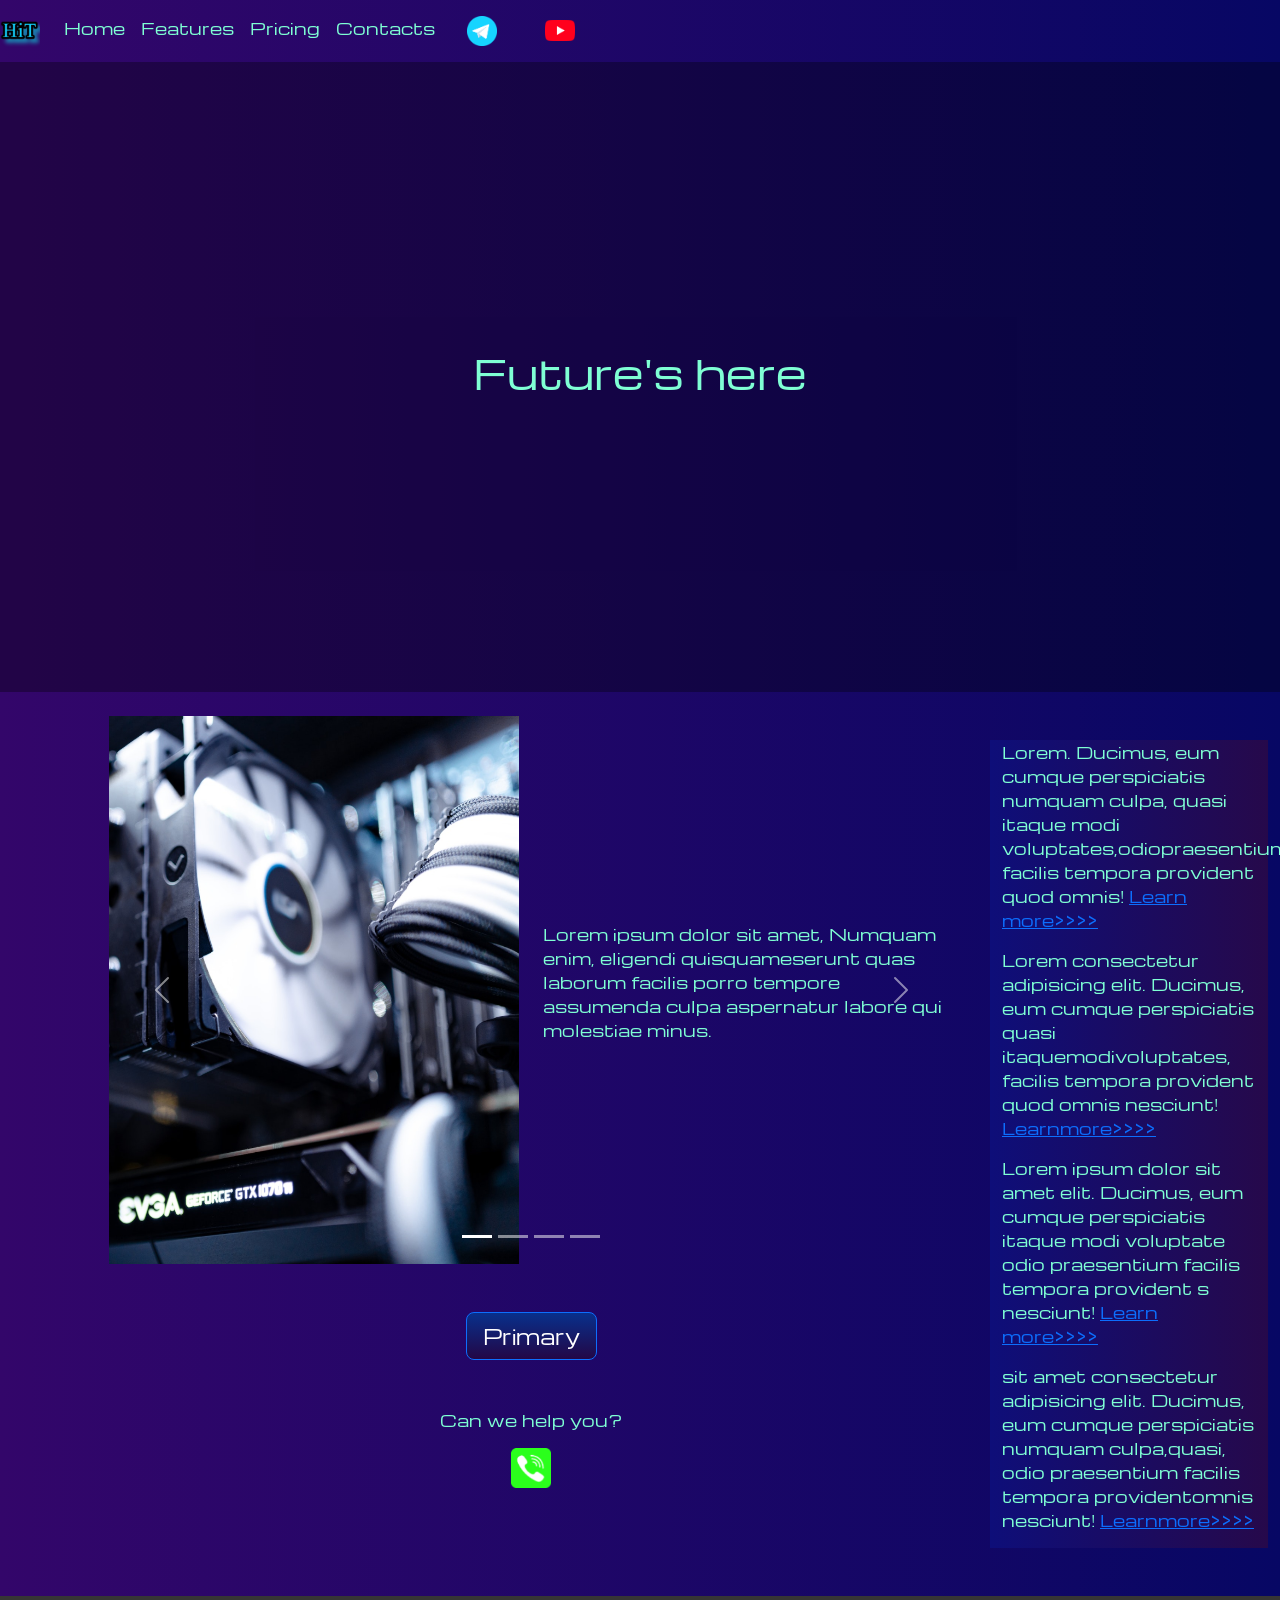
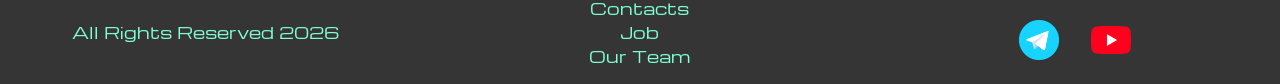
<file: index.html>
<!DOCTYPE html>
<html lang="en">

<head>
    <meta charset="UTF-8">
    <meta name="viewport" content="width=device-width, initial-scale=1.0">
    <link rel="apple-touch-icon" sizes="180x180" href="/apple-touch-icon.png">
    <link rel="icon" type="image/png" sizes="32x32" href="/favicon-32x32.png">
    <link rel="icon" type="image/png" sizes="16x16" href="/favicon-16x16.png">
    <link rel="manifest" href="/site.webmanifest">
    <title>HiT</title>
    <link href="https://cdn.jsdelivr.net/npm/bootstrap@5.3.8/dist/css/bootstrap.min.css" rel="stylesheet"
        integrity="sha384-sRIl4kxILFvY47J16cr9ZwB07vP4J8+LH7qKQnuqkuIAvNWLzeN8tE5YBujZqJLB" crossorigin="anonymous">
    <link rel="stylesheet" href="sources/styles/mystyle.css">
    <link rel="stylesheet" href="sources/styles/bgvideo.css">
</head>

<body>
    <header>
        
        <nav class="navbar navbar-expand-lg bg-dark>
            <div class="container-fluid">
                <a class="navbar-brand" href="index.html"><img src="sources/images/logo.png" alt=""></a>
                <button class="navbar-toggler" type="button" data-bs-toggle="collapse" data-bs-target="#navbarNavDropdown"
                    aria-controls="navbarNavDropdown" aria-expanded="false" aria-label="Toggle navigation">
                    <span class="navbar-toggler-icon"></span>
                </button>
                <div class="collapse navbar-collapse" id="navbarNavDropdown">
                    <ul class="navbar-nav">
                        <li class="nav-item">
                            <a class="nav-link" aria-current="page" href="index.html">Home</a>
                        </li>
                        <li class="nav-item">
                            <a class="nav-link" href="#">Features</a>
                        </li>
                        <li class="nav-item">
                            <a class="nav-link" href="pricing.html">Pricing</a>
                        </li>
                        <li class="nav-item">
                            <a class="nav-link" href="pricing.html">Contacts</a>
                        </li>
                        <li class="nav-item">
                            <a class="nav-link" href="pricing.html">
                                <img style="width: 30px; margin-inline: 1em;" src="sources/files/tg.png" alt="...">
                            </a>
                        </li>
                        <li class="nav-item">
                            <a class="nav-link" href="pricing.html">
                                <img style="width: 30px; margin-inline: 1em;" src="sources/files/yt.png" alt="...">
                            </a>
                        </li>
                    </ul>
                </div>
            
            </div>
            
        </nav>
        
    </header>


    <section>
        <div class="bgvideo">
            <video src="sources/files/1110100_Seashore_Deep_1280x720.mp4" type="video/mp4" autoplay muted loop></video>
            <div class="effect"></div>
            <div class="video-text">
                <h1>Future's here</h1>
            </div>
        </div>


        <div class="continer-fluid mt-4">
            <div class="row">

                <div class="col-lg-1 col-md-12">
                </div>

                <div class="col-lg-8 col-md-12">
                    <div class="row">
                        <div id="carouselExampleIndicators" class="carousel slide" data-bs-ride="true">
                            <div class="carousel-indicators">
                                <button type="button" data-bs-target="#carouselExampleIndicators" data-bs-slide-to="0"
                                    class="active" aria-current="true" aria-label="Slide 1"></button>
                                <button type="button" data-bs-target="#carouselExampleIndicators" data-bs-slide-to="1"
                                    aria-label="Slide 2"></button>
                                <button type="button" data-bs-target="#carouselExampleIndicators" data-bs-slide-to="2"
                                    aria-label="Slide 3"></button>
                                <button type="button" data-bs-target="#carouselExampleIndicators" data-bs-slide-to="3"
                                    aria-label="Slide 4"></button>
                            </div>
                            <div class="carousel-inner">
                                <div class="carousel-item active">
                                    <div class="d-block w-100">
                                        <div class="row">
                                            <div class="col-lg-6 col-md-6">
                                                <img src="sources/images/other.png" class="w-100">
                                            </div>
                                            <div class="col-lg-6 col-md-6 slide-text">
                                                <p>Lorem ipsum dolor sit amet, Numquam enim, eligendi quisquameserunt
                                                    quas laborum facilis porro tempore assumenda culpa aspernatur labore
                                                    qui molestiae minus.</p>
                                            </div>
                                        </div>
                                    </div>
                                </div>
                                <div class="carousel-item">
                                    <div class="d-block w-100">
                                        <div class="row">
                                            <div class="col-lg-6 col-md-6">
                                                <img src="sources/images/laptop.png" class="w-100">
                                            </div>
                                            <div class="col-lg-6 col-md-6 slide-text">
                                                <p>Lorem ipsum dolor sit amet, consectetur adipisicing elit. Numquam
                                                    enim, laborum facilis porro tempore assumenda culpa aspernatur
                                                    labore qui molestiae minus.></p>
                                            </div>
                                        </div>
                                    </div>
                                </div>
                                <div class="carousel-item">
                                    <div class="d-block w-100">
                                        <div class="row">
                                            <div class="col-lg-6 col-md-6">
                                                <img src="sources/images/gpu.png" class="w-100">
                                            </div>
                                            <div class="col-lg-6 col-md-6  slide-text">
                                                <p>Lorem ipsum dolor sit amet, consectetur adipisicing elit. Numquam
                                                    enim, eligendi quisquam voluptatibu.</p>
                                            </div>
                                        </div>
                                    </div>
                                </div>
                                <div class="carousel-item">
                                    <div class="d-block w-100">
                                        <div class="row">
                                            <div class="col-lg-6 col-md-6">
                                                <img src="sources/images/acc.png" class="w-100">
                                            </div>
                                            <div class="col-lg-6 col-md-6 slide-text">
                                                <p>Lorem ipsum dolor sit amet, Numquam enim, eligendi quisquameserunt
                                                    quas laborum facilis porro tempore assumenda culpa aspernatur labore
                                                    qui molestiae minus.</p>
                                            </div>
                                        </div>
                                    </div>
                                </div>
                            </div>
                            <button class="carousel-control-prev" type="button"
                                data-bs-target="#carouselExampleIndicators" data-bs-slide="prev">
                                <span class="carousel-control-prev-icon" aria-hidden="true"></span>
                                <span class="visually-hidden">Previous</span>
                            </button>
                            <button class="carousel-control-next" type="button"
                                data-bs-target="#carouselExampleIndicators" data-bs-slide="next">
                                <span class="carousel-control-next-icon" aria-hidden="true"></span>
                                <span class="visually-hidden">Next</span>
                            </button>
                        </div>

                        <div class="col-lg-12 col-md-12 text-center mt-4">
                            <button type="button" class="btn btn-primary btn-lg my-4">Primary</button>
                        </div>

                        <div class="col-lg-12 col-md-12 text-center mt-4">
                            <p>Can we help you?</p>
                        </div>
                        <div class="col-lg-12 col-md-12 text-center">
                            <img class="call-anim" style="width: 40px;" src="sources/files/phone.png" alt="...">
                        </div>

                    </div>
                </div>

                <div class="col-lg-3 col-md-12">
                    <div class="row px-4">
                        <div class="col-lg-12 sidebar my-4">
                            <p>Lorem. Ducimus, eum cumque perspiciatis numquam culpa, quasi itaque modi
                                voluptates,odiopraesentium facilis tempora provident quod omnis! <a href="#">Learn
                                    more>>>></a></p>
                            <p>Lorem consectetur adipisicing elit. Ducimus, eum cumque perspiciatis quasi
                                itaquemodivoluptates, facilis tempora provident quod omnis nesciunt! <a
                                    href="#">Learnmore>>>></a></p>
                            <p>Lorem ipsum dolor sit amet elit. Ducimus, eum cumque perspiciatis itaque modi
                                voluptate odio praesentium facilis tempora provident s nesciunt! <a href="#">Learn
                                    more>>>></a> </p>
                            <p>sit amet consectetur adipisicing elit. Ducimus, eum cumque perspiciatis numquam
                                culpa,quasi, odio praesentium facilis tempora providentomnis nesciunt! <a
                                    href="#">Learnmore>>>></a></p>
                        </div>
                    </div>
                </div>


            </div>
        </div>

        </div>




        </div>
    </section>

    <footer class="mt-4">
        <div class="conteiner-fluid">
            <div class="row">
                <div class="col-lg-4 col-md-12 footer-text text-center">
                    <p>All Rights Reserved 2026</p>
                </div>
                <div class="col-lg-4 col-md-12 footer-text text-center">
                    <p>Contacts<br>Job<br>Our Team</p>
                </div>
                <div class="col-lg-4 col-md-12 media-links">
                    <img style="width: 40px; margin-inline: 1em;" src="sources/files/tg.png" alt="...">
                    <img style="width: 40px; margin-inline: 1em;" src="sources/files/yt.png" alt="...">
                </div>
            </div>
        </div>

    </footer>





    <script src="https://cdn.jsdelivr.net/npm/bootstrap@5.3.8/dist/js/bootstrap.bundle.min.js"
        integrity="sha384-FKyoEForCGlyvwx9Hj09JcYn3nv7wiPVlz7YYwJrWVcXK/BmnVDxM+D2scQbITxI"
        crossorigin="anonymous"></script>
</body>

</html>
</file>
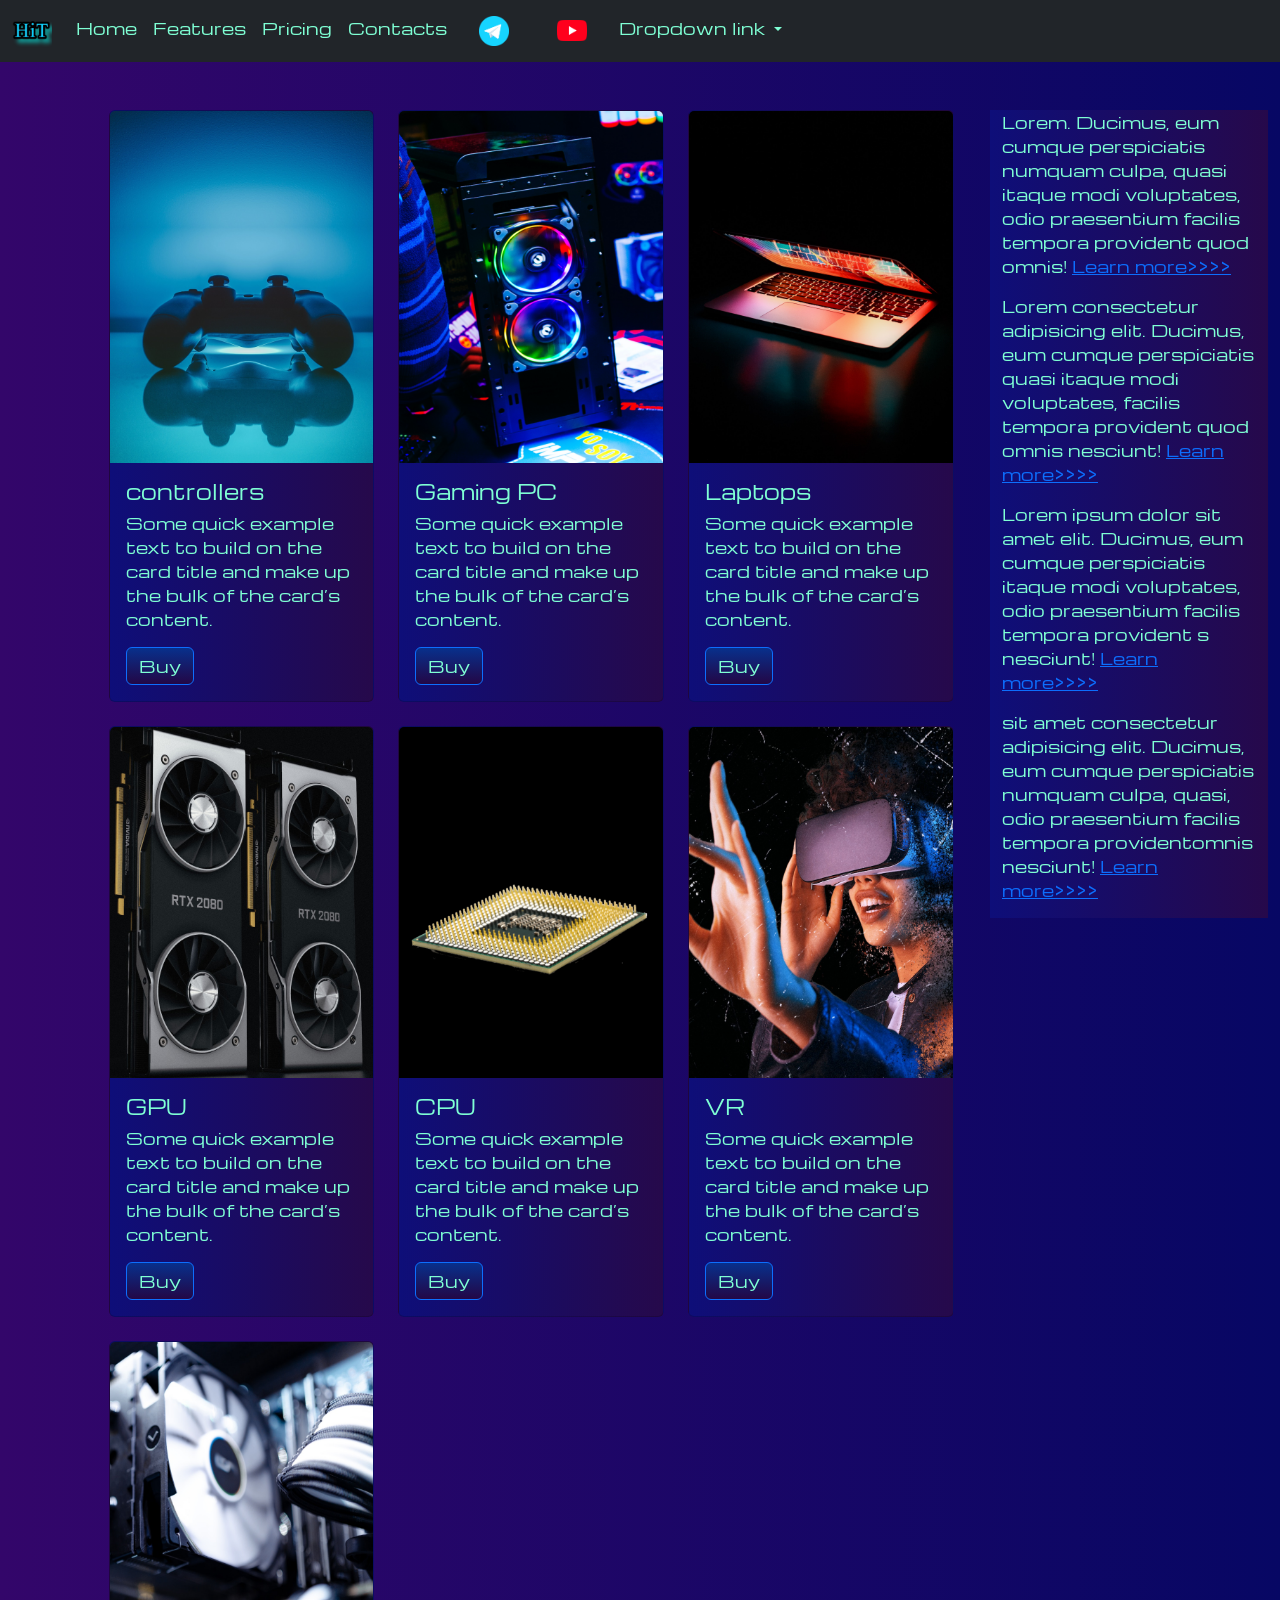
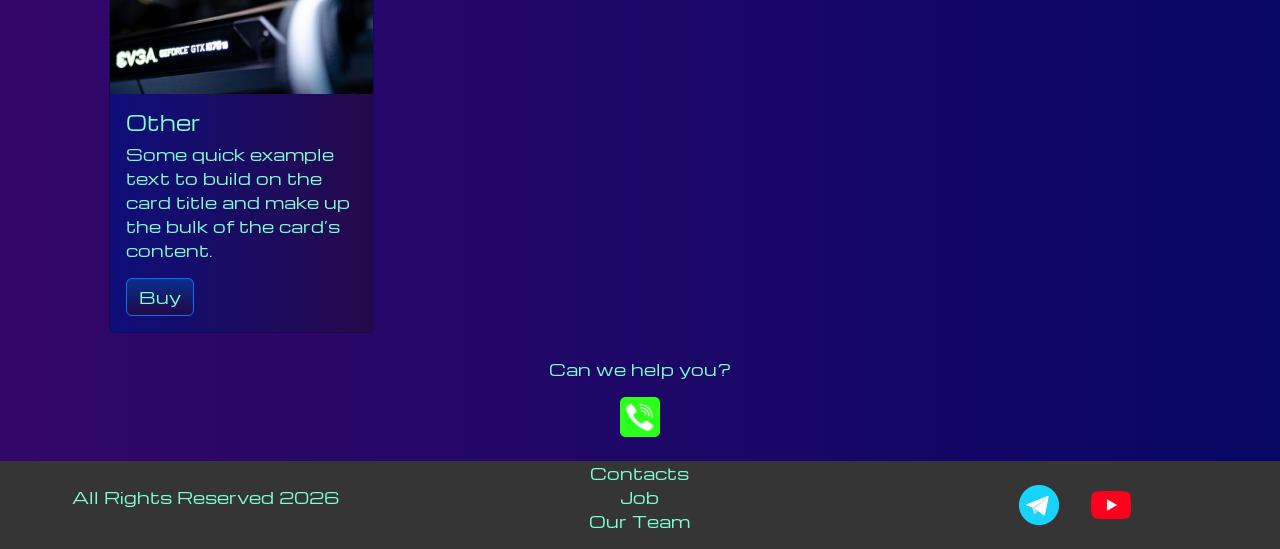
<file: pricing.html>
<!DOCTYPE html>
<html lang="en">

<head>
    <meta charset="UTF-8">
    <meta name="viewport" content="width=device-width, initial-scale=1.0">
    <link rel="apple-touch-icon" sizes="180x180" href="sources/files/favicon.ico/apple-touch-icon.png">
    <link rel="icon" type="image/png" sizes="32x32" href="sources/files/favicon.ico/favicon-32x32.png">
    <link rel="icon" type="image/png" sizes="16x16" href="sources/files/favicon.ico/favicon-16x16.png">
    <link rel="manifest" href="sources/files/favicon.ico/site.webmanifest">
    <title>HiT</title>
    <link href="https://cdn.jsdelivr.net/npm/bootstrap@5.3.8/dist/css/bootstrap.min.css" rel="stylesheet"
        integrity="sha384-sRIl4kxILFvY47J16cr9ZwB07vP4J8+LH7qKQnuqkuIAvNWLzeN8tE5YBujZqJLB" crossorigin="anonymous">
    <link rel="stylesheet" href="sources/styles/mystyle.css">
</head>

<body>
    <header>
        <nav class="navbar navbar-expand-lg bg-dark">
            <div class="container-fluid">
                <a class="navbar-brand" href="index.html"><img src="sources/images/logo.png" alt=""></a>
                <button class="navbar-toggler" type="button" data-bs-toggle="collapse"
                    data-bs-target="#navbarNavDropdown" aria-controls="navbarNavDropdown" aria-expanded="false"
                    aria-label="Toggle navigation">
                    <span class="navbar-toggler-icon"></span>
                </button>
                <div class="collapse navbar-collapse" id="navbarNavDropdown">
                    <ul class="navbar-nav">
                        <li class="nav-item">
                            <a class="nav-link" aria-current="page" href="index.html">Home</a>
                        </li>
                        <li class="nav-item">
                            <a class="nav-link" href="#">Features</a>
                        </li>
                        <li class="nav-item">
                            <a class="nav-link" href="pricing.html">Pricing</a>
                        </li>
                        <li class="nav-item">
                            <a class="nav-link" href="pricing.html">Contacts</a>
                        </li>
                        <li class="nav-item">
                            <a class="nav-link" href="pricing.html">
                                <img style="width: 30px; margin-inline: 1em;" src="sources/files/tg.png" alt="...">
                            </a>
                        </li>
                        <li class="nav-item">
                            <a class="nav-link" href="pricing.html">
                                <img style="width: 30px; margin-inline: 1em;" src="sources/files/yt.png" alt="...">
                            </a>
                        </li>
                        <li class="nav-item dropdown">
                            <a class="nav-link dropdown-toggle" href="#" role="button" data-bs-toggle="dropdown"
                                aria-expanded="false">
                                Dropdown link
                            </a>
                            <ul class="dropdown-menu">
                                <li><a class="dropdown-item" href="#">Action</a></li>
                                <li><a class="dropdown-item" href="#">Another action</a></li>
                                <li><a class="dropdown-item" href="#">Something else here</a></li>
                            </ul>
                        </li>

                    </ul>
                </div>
            </div>
        </nav>
    </header>


    <section>
        <div class="continer-fluid mt-4">
            <div class="row">

                <div class="col-lg-1">
                </div>

                <div class="col-lg-8" col-md-12>
                    <div class="row">
                        <div class="col-lg-4 col-md-6 mt-4">
                            <div class="card">
                                <a href="#"><img src="sources/images/controller.png" class="card-img-top"
                                        alt="controller"></a>
                                <div class="card-body">
                                    <h5 class="card-title"><a href="#">controllers</a></h5>
                                    <p class="card-text"><a href="#">
                                            Some quick example text to build on the card title and make up
                                            the bulk
                                            of the card’s content.
                                        </a></p>
                                    <a href="#" class="btn btn-primary">Buy</a>
                                </div>
                            </div>
                            <a href="">
                        </div></a>
                        <div class="col-lg-4 col-md-6 mt-4">
                            <div class="card">
                                <img src="sources/images/gaming pc.png" class="card-img-top" alt="PC">
                                <div class="card-body">
                                    <h5 class="card-title">Gaming PC</h5>
                                    <p class="card-text">Some quick example text to build on the card title and make up
                                        the bulk
                                        of the card’s content.</p>
                                    <a href="#" class="btn btn-primary">Buy</a>
                                </div>
                            </div>
                        </div>
                        <div class="col-lg-4 col-md-6 mt-4">
                            <div class="card">
                                <img src="sources/images/laptop.png" class="card-img-top" alt="Laptop">
                                <div class="card-body">
                                    <h5 class="card-title">Laptops</h5>
                                    <p class="card-text">Some quick example text to build on the card title and make up
                                        the bulk
                                        of the card’s content.</p>
                                    <a href="#" class="btn btn-primary">Buy</a>
                                </div>
                            </div>
                        </div>
                        <div class="col-lg-4 col-md-6 mt-4">
                            <div class="card">
                                <img src="sources/images/gpu.png" class="card-img-top" alt="GPU">
                                <div class="card-body">
                                    <h5 class="card-title">GPU</h5>
                                    <p class="card-text">Some quick example text to build on the card title and make up
                                        the bulk
                                        of the card’s content.</p>
                                    <a href="#" class="btn btn-primary">Buy</a>
                                </div>
                            </div>
                        </div>
                        <div class="col-lg-4 col-md-6 mt-4">
                            <div class="card">
                                <img src="sources/images/cpu.png" class="card-img-top" alt="CPU">
                                <div class="card-body">
                                    <h5 class="card-title">CPU</h5>
                                    <p class="card-text">Some quick example text to build on the card title and make up
                                        the bulk
                                        of the card’s content.</p>
                                    <a href="#" class="btn btn-primary">Buy</a>
                                </div>
                            </div>
                        </div>
                        <div class="col-lg-4 col-md-6 mt-4">
                            <div class="card">
                                <img src="sources/images/vr.png" class="card-img-top" alt="VR">
                                <div class="card-body">
                                    <h5 class="card-title">VR</h5>
                                    <p class="card-text">Some quick example text to build on the card title and make up
                                        the bulk
                                        of the card’s content.</p>
                                    <a href="#" class="btn btn-primary">Buy</a>
                                </div>
                            </div>
                        </div>
                        <div class="col-lg-4 col-md-6 mt-4">
                            <div class="card">
                                <img src="sources/images/other.png" class="card-img-top" alt="Other">
                                <div class="card-body">
                                    <h5 class="card-title">Other</h5>
                                    <p class="card-text">Some quick example text to build on the card title and make up
                                        the bulk
                                        of the card’s content.</p>
                                    <a href="#" class="btn btn-primary">Buy</a>
                                </div>
                            </div>
                        </div>
                    </div>
                </div>

                <div class="col-lg-3" col-md-12>
                    <div class="row px-4">
                        <div class="col-lg-12 sidebar my-4">
                            <p>Lorem. Ducimus, eum cumque perspiciatis numquam culpa, quasi itaque modi voluptates, odio
                                praesentium facilis tempora provident quod omnis! <a href="#">Learn more>>>></a></p>
                            <p>Lorem consectetur adipisicing elit. Ducimus, eum cumque perspiciatis quasi itaque modi
                                voluptates, facilis tempora provident quod omnis nesciunt! <a href="#">Learn
                                    more>>>></a></p>
                            <p>Lorem ipsum dolor sit amet elit. Ducimus, eum cumque perspiciatis itaque modi voluptates,
                                odio praesentium facilis tempora provident s nesciunt! <a href="#">Learn more>>>></a>
                            </p>
                            <p>sit amet consectetur adipisicing elit. Ducimus, eum cumque perspiciatis numquam culpa,
                                quasi, odio praesentium facilis tempora providentomnis nesciunt! <a href="#">Learn
                                    more>>>></a></p>
                        </div>
                    </div>
                </div>

            </div>

            <div class="col-lg-12 col-md-12 text-center mt-4">
                <p>Can we help you?</p>
            </div>
            <div class="col-lg-12 col-md-12 text-center">
                <img class="call-anim" style="width: 40px;" src="sources/files/phone.png" alt="...">
            </div>

        </div>
    </section>


    <footer class="mt-4">
        <div class="conteiner-fluid">
            <div class="row">
                <div class="col-lg-4 col-md-12 footer-text text-center">
                    <p>All Rights Reserved 2026</p>
                </div>
                <div class="col-lg-4 col-md-12 footer-text text-center">
                    <p>Contacts<br>Job<br>Our Team</p>
                </div>
                <div class="col-lg-4 col-md-12 media-links">
                    <img style="width: 40px; margin-inline: 1em;" src="sources/files/tg.png" alt="...">
                    <img style="width: 40px; margin-inline: 1em;" src="sources/files/yt.png" alt="...">
                </div>
            </div>
        </div>
    </footer>





    <script src="https://cdn.jsdelivr.net/npm/bootstrap@5.3.8/dist/js/bootstrap.bundle.min.js"
        integrity="sha384-FKyoEForCGlyvwx9Hj09JcYn3nv7wiPVlz7YYwJrWVcXK/BmnVDxM+D2scQbITxI"
        crossorigin="anonymous"></script>
</body>

</html>
</file>
<file: sources/styles/mystyle.css>
@import url('https://fonts.googleapis.com/css?family=Michroma&display=swap');


body{
    font-family: Michroma, serif;
    background: linear-gradient(90deg, #33066a 0%, #070764 100%);
}

p{
    color: aquamarine;
}

.nav-link{
    color: aquamarine;
}

.navbar-nav .nav-link.active{
    color: rgb(136, 153, 147);
}

.navbar-brand img{
    width: 40px;
}

.navbar-toggler{
    background-color: rgb(175, 172, 171);
}

.sidebar{
    color: rgb(253, 252, 252);
    background: linear-gradient(270deg, #26094b 0%, #0e0e79 100%);
}


.card{
    color: aquamarine;
    background: linear-gradient(270deg, #26094b 0%, #0e0e79 100%);
}

.card a{
    text-decoration: none;
    color: aquamarine;
}

.slide-text,
.footer-text{
    color: aquamarine;
    margin: auto auto;
}

footer{
    background-color: rgb(54, 53, 53);
}

.btn-primary{
    background: linear-gradient(0deg, #230746 0%, #08308c 100%);
}

.media-links{
    display: flex;
    justify-content: center;
    align-items: center;
}

.call-anim{
    animation: myAnim 2s ease 0s 500 normal forwards;
}

@keyframes myAnim {
	0%,
	100% {
		transform: rotate(0deg);
		transform-origin: 50% 50%;
	}

	10% {
		transform: rotate(8deg);
	}

	20%,
	40%,
	60% {
		transform: rotate(-10deg);
	}

	30%,
	50%,
	70% {
		transform: rotate(10deg);
	}

	80% {
		transform: rotate(-8deg);
	}

	90% {
		transform: rotate(8deg);
	}
}

@media (max-width: 755px){
    .carousel-indicators{
        display: none;
    }
}
</file>
<file: sources/styles/bgvideo.css>
.bgvideo {
    height: 70vh;
    width: 100%;
    position: relative;
    display: flex;
    justify-content: center;
    align-items: center;
}

.bgvideo video {
    height: 70vh;
    width: 100%;
    position: absolute;
    top: 0;
    left: 0;
    object-fit: cover;
    z-index: 1;
}

.effect {
    height: 70vh;
    width: 100%;
    position: absolute;
    top: 0;
    left: 0;
    object-fit: cover;
    z-index: 2;
    background-color: rgba(0, 0, 0, 0.329);
}

.video-text {
    color: aquamarine;
    z-index: 2;
}
</file>
